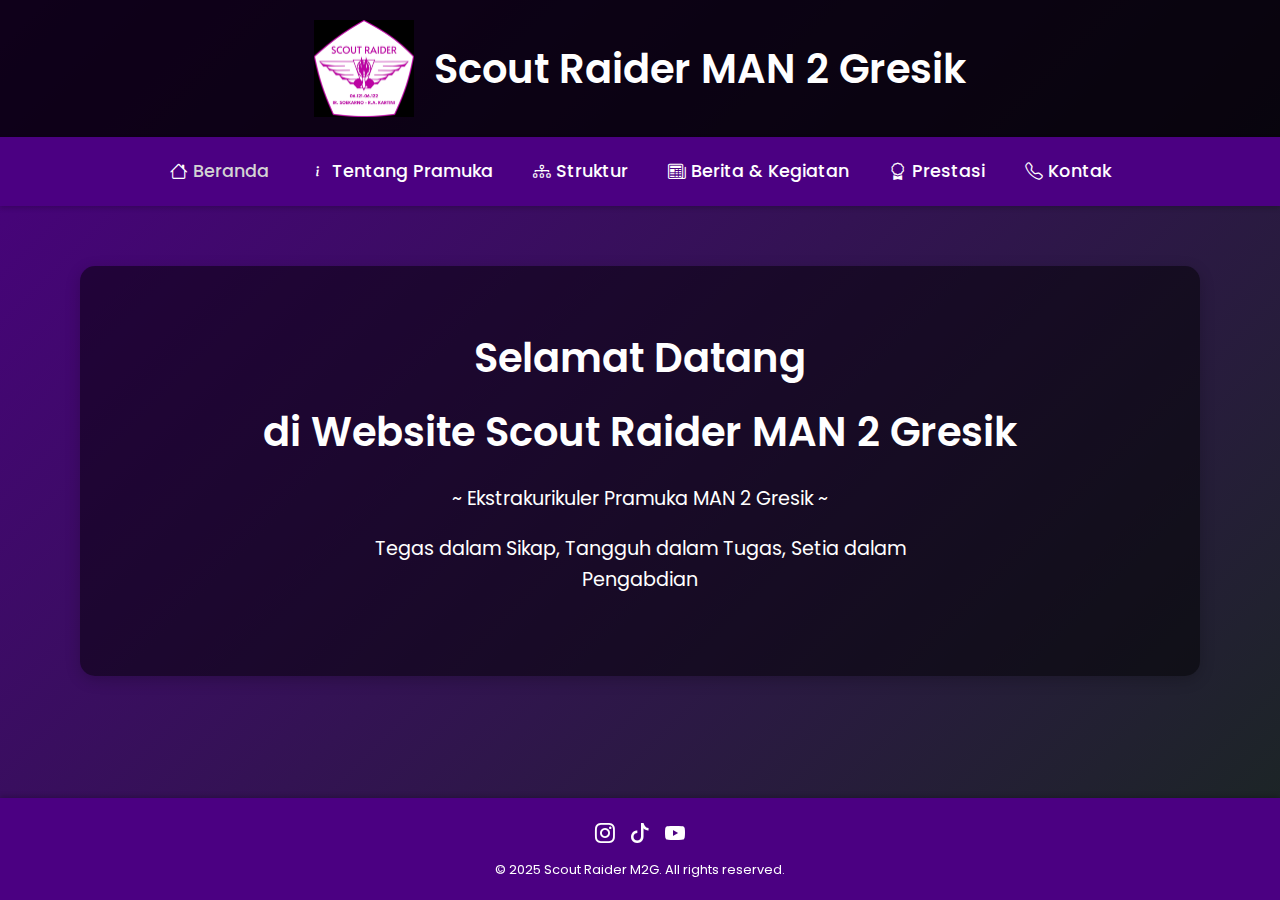
<file: index.html>
<!DOCTYPE html>
<html lang="id">
<head>
    <meta charset="UTF-8">
    <meta name="viewport" content="width=device-width, initial-scale=1.0">
    <title>Beranda - Scout Raider MAN 2 Gresik</title>
    <meta name="description" content="Selamat datang di situs resmi Scout Raider MAN 2 Gresik.">
    <link rel="stylesheet" href="styles.css">
    <link href="https://fonts.googleapis.com/css2?family=Poppins:wght@300;400;600&display=swap" rel="stylesheet">
    <link rel="stylesheet" href="https://cdn.jsdelivr.net/npm/bootstrap-icons@1.10.5/font/bootstrap-icons.css">
</head>
<body>
    <header>
        <div class="header-content">
            <img id="logo" src="logo_scr.jpg" alt="Logo Pramuka Indonesia">
            <h1>Scout Raider MAN 2 Gresik</h1>
        </div>
    </header>

    <nav aria-label="Navigasi utama">
        <div class="nav-container">
            <a href="index.html" class="active" aria-current="page"><i class="bi bi-house"></i> Beranda</a>
            <a href="tentang.html"><i class="bi bi-info"></i> Tentang Pramuka</a>
            <a href="struktur.html"><i class="bi bi-diagram-3"></i> Struktur</a>
            <a href="berita.html"><i class="bi bi-newspaper"></i> Berita & Kegiatan</a>
            <a href="prestasi.html"><i class="bi bi-award"></i> Prestasi</a>
            <a href="kontak.html"><i class="bi bi-telephone"></i> Kontak</a>
        </div>
    </nav>

    <main>
        <section aria-labelledby="hero-title">
            <div class="hero">
                <h2>
                    <span class="hero-title-top">Selamat Datang</span>
                    <span class="hero-title-bottom">di Website Scout Raider MAN 2 Gresik</span>
                </h2>
                <p>~ Ekstrakurikuler Pramuka MAN 2 Gresik ~</p>
				<p>Tegas dalam Sikap, Tangguh dalam Tugas, Setia dalam Pengabdian</p>
            </div>
        </section>
    </main>

    <footer aria-label="Footer">
        <div class="footer-social">
            <a href="https://www.instagram.com/pramuka_m2g" target="_blank" aria-label="Kunjungi Instagram Scout Raider MAN 2 Gresik">
                <i class="bi bi-instagram social-icon"></i>
            </a>
            <a href="https://www.tiktok.com/@pramuka_m2g" target="_blank" aria-label="Kunjungi TikTok Scout Raider MAN 2 Gresik">
                <i class="bi bi-tiktok social-icon"></i>
            </a>
            <a href="https://www.youtube.com/@scoutraider4724" target="_blank" aria-label="Kunjungi YouTube Scout Raider MAN 2 Gresik">
                <i class="bi bi-youtube social-icon"></i>
            </a>
        </div>
        <p>&copy; 2025 Scout Raider M2G. All rights reserved.</p>
    </footer>
</body>
</html>
</file>
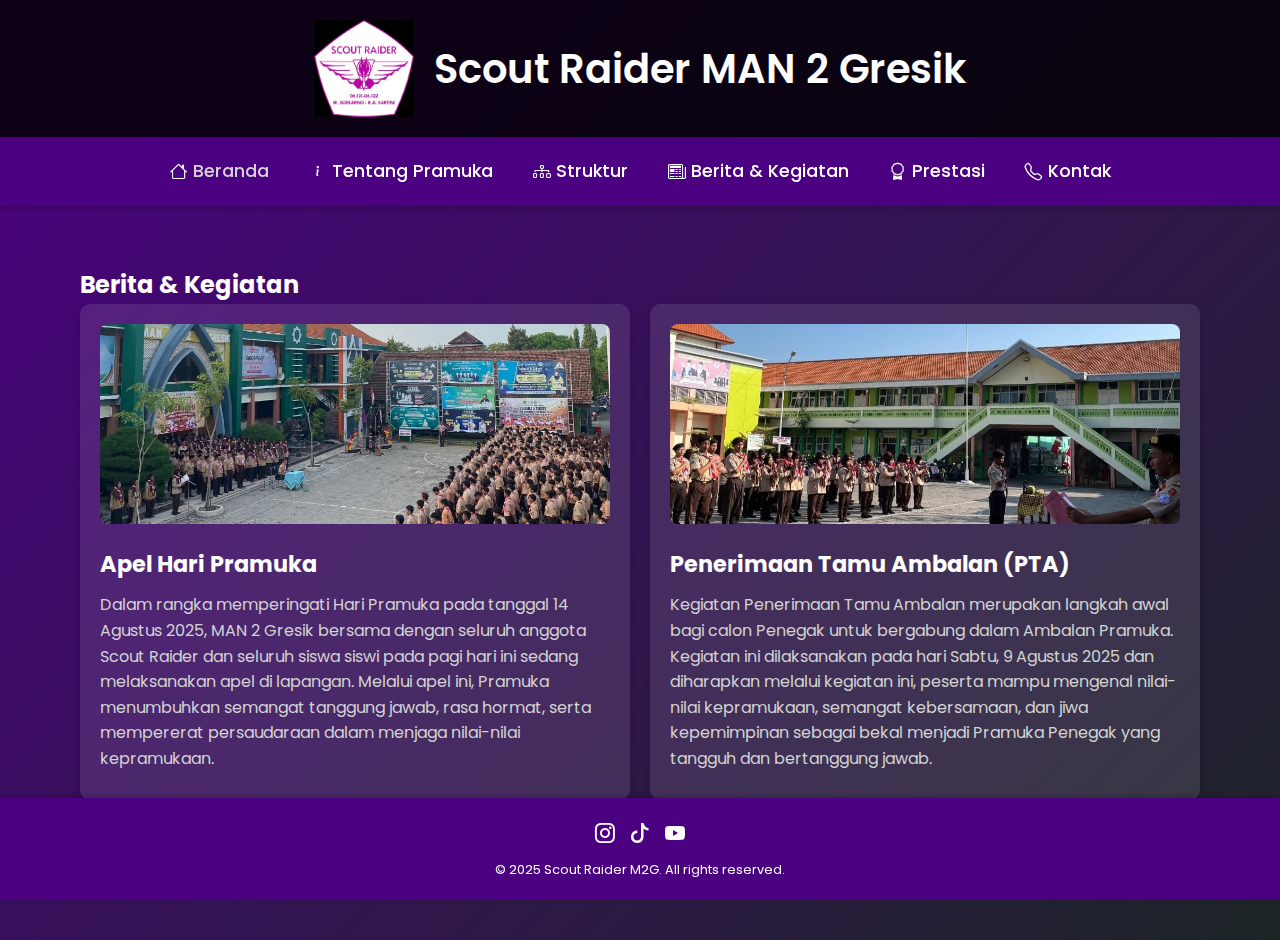
<file: berita.html>
<!DOCTYPE html>
<html lang="id">
<head>
    <meta charset="UTF-8">
    <meta name="viewport" content="width=device-width, initial-scale=1.0">
    <title>Berita & Kegiatan - Scout Raider MAN 2 Gresik</title>
    <meta name="description" content="Ikuti berita terbaru dan kegiatan seru dari Pramuka Indonesia.">
    <link rel="stylesheet" href="styles.css">
    <link href="https://fonts.googleapis.com/css2?family=Poppins:wght@300;400;600&display=swap" rel="stylesheet">
    <link rel="stylesheet" href="https://cdn.jsdelivr.net/npm/bootstrap-icons@1.10.5/font/bootstrap-icons.css">
</head>
<body>
    <header>
        <div class="header-content">
            <img id="logo" src="scr 2.jpg" alt="Logo Pramuka Indonesia">
            <h1>Scout Raider MAN 2 Gresik</h1>
        </div>
    </header>

    <nav aria-label="Navigasi utama">
        <div class="nav-container">
            <a href="index.html" class="active" aria-current="page"><i class="bi bi-house"></i> Beranda</a>
            <a href="tentang.html"><i class="bi bi-info"></i> Tentang Pramuka</a>
            <a href="struktur.html"><i class="bi bi-diagram-3"></i> Struktur</a>
            <a href="berita.html"><i class="bi bi-newspaper"></i> Berita & Kegiatan</a>
            <a href="prestasi.html"><i class="bi bi-award"></i> Prestasi</a>
            <a href="kontak.html"><i class="bi bi-telephone"></i> Kontak</a>
        </div>
    </nav>

    <main>
        <section aria-labelledby="berita-title">
            <h2 id="berita-title">Berita & Kegiatan</h2>
            <div class="card-grid">
                <div class="card">
                    <img src="apel pramuka 2.jpg" alt="Apel Hari Pramuka">
                    <h3>Apel Hari Pramuka</h3>
                    <p>Dalam rangka memperingati Hari Pramuka pada tanggal 14 Agustus 2025, MAN 2 Gresik bersama dengan seluruh anggota Scout Raider dan seluruh siswa siswi pada pagi hari ini sedang melaksanakan apel di lapangan. Melalui apel ini, Pramuka menumbuhkan semangat tanggung jawab, rasa hormat, serta mempererat persaudaraan dalam menjaga nilai-nilai kepramukaan.</p>
                </div>
                <div class="card">
                    <img src="PTA 2.jpg" alt="Penerimaan Tamu Ambalan (PTA)">
                    <h3>Penerimaan Tamu Ambalan (PTA)</h3>
                    <p>Kegiatan Penerimaan Tamu Ambalan merupakan langkah awal bagi calon Penegak untuk bergabung dalam Ambalan Pramuka. Kegiatan ini dilaksanakan pada hari Sabtu, 9 Agustus 2025 dan diharapkan melalui kegiatan ini, peserta mampu mengenal nilai-nilai kepramukaan, semangat kebersamaan, dan jiwa kepemimpinan sebagai bekal menjadi Pramuka Penegak yang tangguh dan bertanggung jawab.</p>
                </div>
            </div>
        </section>
    </main>

    <footer aria-label="Footer">
        <div class="footer-social">
            <a href="https://www.instagram.com/pramuka_m2g?igsh=MXhyM2IxOTlzd3JleQ==" target="_blank" aria-label="Kunjungi Instagram Scout Raider MAN 2 Gresik">
                <i class="bi bi-instagram social-icon"></i>
            </a>
            <a href="https://www.tiktok.com/@pramuka_m2g?_t=ZS-90jJWgbzFsF&_r=1" target="_blank" aria-label="Kunjungi TikTok Scout Raider MAN 2 Gresik">
                <i class="bi bi-tiktok social-icon"></i>
            </a>
            <a href="https://youtube.com/@scoutraider4724?si=0WosJz5KZcha2fLr" target="_blank" aria-label="Kunjungi YouTube Scout Raider MAN 2 Gresik">
                <i class="bi bi-youtube social-icon"></i>
            </a>
        </div>
        <p>&copy; 2025 Scout Raider M2G. All rights reserved.</p>
    </footer>
</body>
</html>
</file>
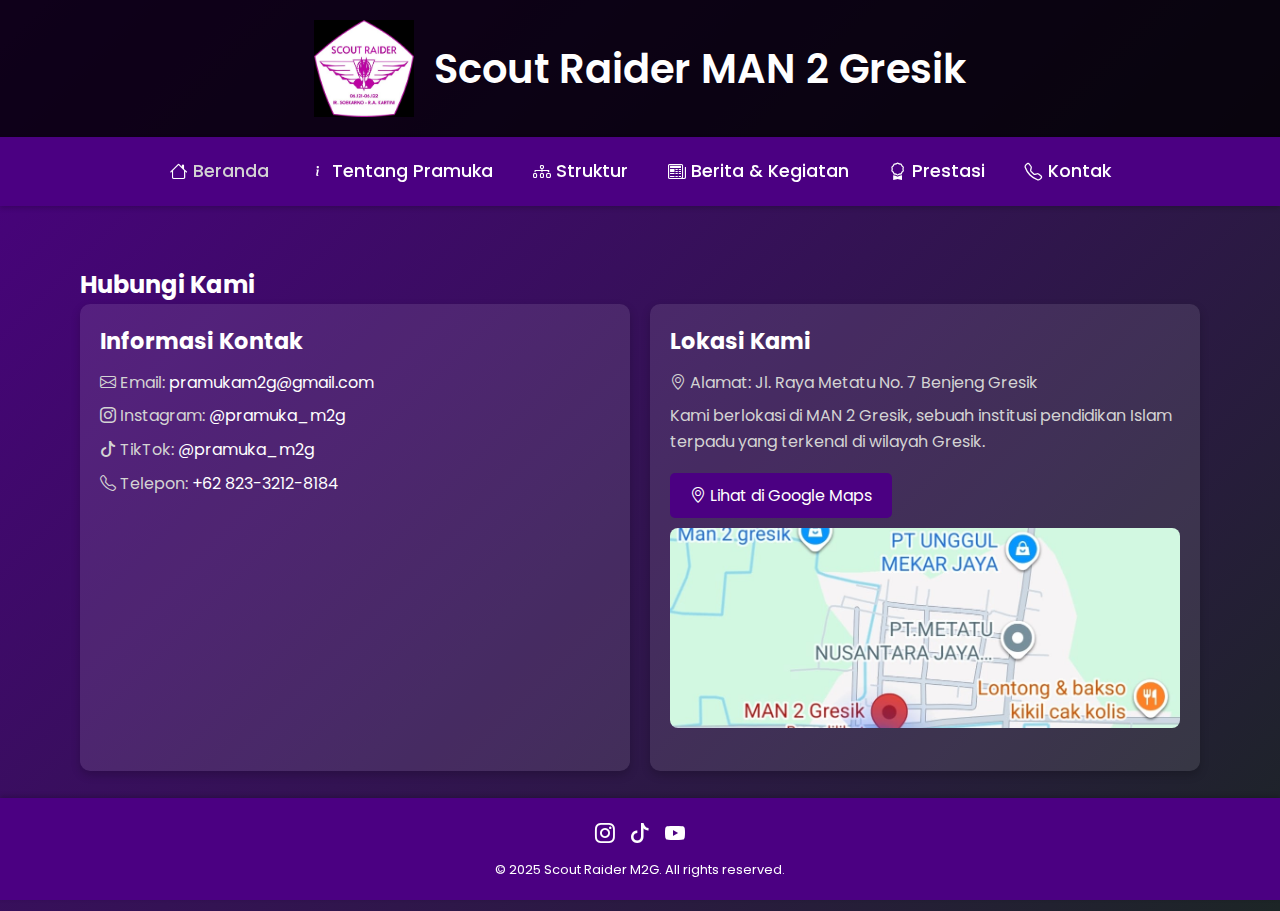
<file: kontak.html>
<!DOCTYPE html>
<html lang="id">
<head>
    <meta charset="UTF-8">
    <meta name="viewport" content="width=device-width, initial-scale=1.0">
    <title>Kontak - Scout Raider MAN 2 Gresik</title>
    <meta name="description" content="Hubungi kami untuk informasi lebih lanjut tentang Pramuka Indonesia.">
    <link rel="stylesheet" href="styles.css">
    <link href="https://fonts.googleapis.com/css2?family=Poppins:wght@300;400;600&display=swap" rel="stylesheet">
    <link rel="stylesheet" href="https://cdn.jsdelivr.net/npm/bootstrap-icons@1.10.5/font/bootstrap-icons.css">
</head>
<body>
    <header>
        <div class="header-content">
            <img id="logo" src="scr 2.jpg" alt="Logo Pramuka Indonesia">
            <h1>Scout Raider MAN 2 Gresik</h1>
        </div>
    </header>

    <nav aria-label="Navigasi utama">
        <div class="nav-container">
            <a href="index.html" class="active" aria-current="page"><i class="bi bi-house"></i> Beranda</a>
            <a href="tentang.html"><i class="bi bi-info"></i> Tentang Pramuka</a>
            <a href="struktur.html"><i class="bi bi-diagram-3"></i> Struktur</a>
            <a href="berita.html"><i class="bi bi-newspaper"></i> Berita & Kegiatan</a>
            <a href="prestasi.html"><i class="bi bi-award"></i> Prestasi</a>
            <a href="kontak.html"><i class="bi bi-telephone"></i> Kontak</a>
        </div>
    </nav>

    <main>
        <section aria-labelledby="kontak-title">
            <h2 id="kontak-title">Hubungi Kami</h2>
            <div class="card-grid">
                <div class="card">
                    <h3>Informasi Kontak</h3>
                    <p><i class="bi bi-envelope"></i> Email: <a href="mailto:pramukam2g@gmail.com">pramukam2g@gmail.com</a></p>
                    <p><i class="bi bi-instagram"></i> Instagram: <a href="https://www.instagram.com/pramuka_m2g?igsh=MXhyM2IxOTlzd3JleQ==" target="_blank">@pramuka_m2g</a></p>
                    <p><i class="bi bi-tiktok"></i> TikTok: <a href="https://www.tiktok.com/@pramuka_m2g?_t=ZS-90jJWgbzFsF&_r=1" target="_blank">@pramuka_m2g</a></p>
                    <p><i class="bi bi-telephone"></i> Telepon: <a href="tel:+6282332128184">+62 823-3212-8184</a></p>
                </div>
                <div class="card">
                    <h3>Lokasi Kami</h3>
                    <p><i class="bi bi-geo-alt"></i> Alamat: Jl. Raya Metatu No. 7 Benjeng Gresik</p>
                    <p>Kami berlokasi di MAN 2 Gresik, sebuah institusi pendidikan Islam terpadu yang terkenal di wilayah Gresik.</p>
                    <a href="https://maps.app.goo.gl/j292MR4baxb7mYhe6" target="_blank" class="cta-button">
                        <i class="bi bi-geo-alt"></i> Lihat di Google Maps
                    </a>
                    <img src="peta MAN.jpg" alt="Peta Lokasi MAN 2 Gresik" class="map-image">
                </div>
            </div>
        </section>
    </main>

    <footer aria-label="Footer">
        <div class="footer-social">
            <a href="https://www.instagram.com/@pramuka_m2g" target="_blank" aria-label="Kunjungi Instagram Scout Raider MAN 2 Gresik">
                <i class="bi bi-instagram social-icon"></i>
            </a>
            <a href="https://www.tiktok.com/@pramuka_m2g" target="_blank" aria-label="Kunjungi TikTok Scout Raider MAN 2 Gresik">
                <i class="bi bi-tiktok social-icon"></i>
            </a>
            <a href="https://www.youtube.com/@scoutraider4724" target="_blank" aria-label="Kunjungi YouTube Scout Raider MAN 2 Gresik">
                <i class="bi bi-youtube social-icon"></i>
            </a>
        </div>
        <p>&copy; 2025 Scout Raider M2G. All rights reserved.</p>
    </footer>
</body>
</html>
</file>
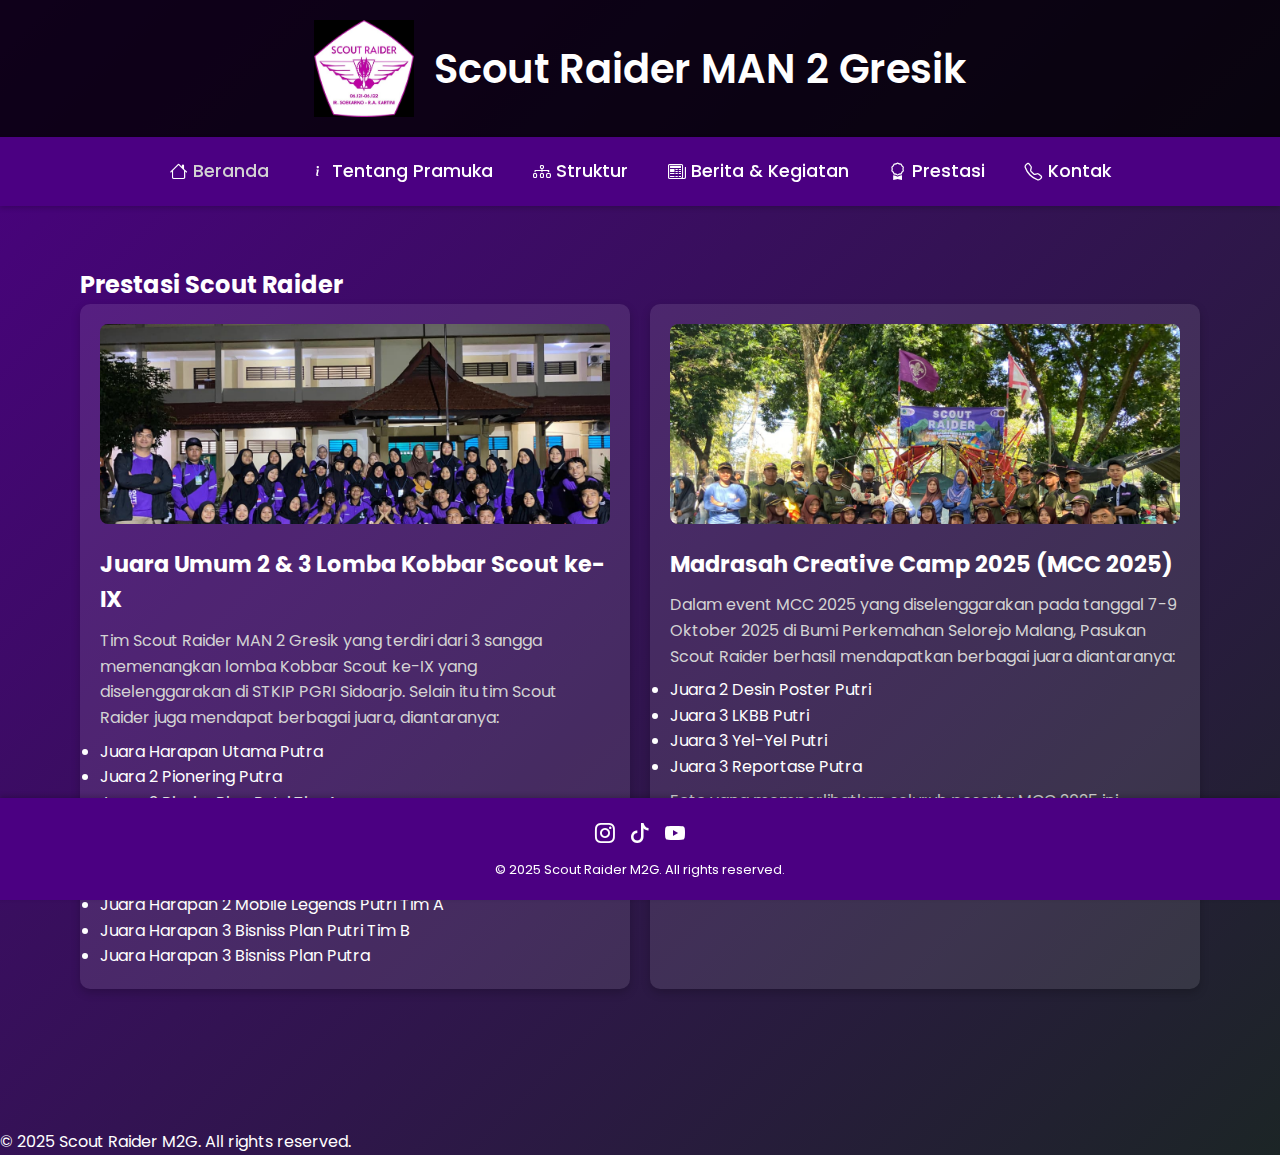
<file: prestasi.html>
<!DOCTYPE html>
<html lang="id">
<head>
    <meta charset="UTF-8">
    <meta name="viewport" content="width=device-width, initial-scale=1.0">
    <title>Prestasi - Scout Raider MAN 2 Gresik</title>
    <meta name="description" content="Lihat prestasi gemilang anggota Pramuka Indonesia di berbagai kegiatan.">
    <link rel="stylesheet" href="styles.css">
    <link href="https://fonts.googleapis.com/css2?family=Poppins:wght@300;400;600&display=swap" rel="stylesheet">
    <link rel="stylesheet" href="https://cdn.jsdelivr.net/npm/bootstrap-icons@1.10.5/font/bootstrap-icons.css">
</head>
<body>
    <header>
        <div class="header-content">
            <img id="logo" src="scr 2.jpg" alt="Logo Pramuka Indonesia">
            <h1>Scout Raider MAN 2 Gresik</h1>
        </div>
    </header>

    <nav aria-label="Navigasi utama">
        <div class="nav-container">
            <a href="index.html" class="active" aria-current="page"><i class="bi bi-house"></i> Beranda</a>
            <a href="tentang.html"><i class="bi bi-info"></i> Tentang Pramuka</a>
            <a href="struktur.html"><i class="bi bi-diagram-3"></i> Struktur</a>
            <a href="berita.html"><i class="bi bi-newspaper"></i> Berita & Kegiatan</a>
            <a href="prestasi.html"><i class="bi bi-award"></i> Prestasi</a>
            <a href="kontak.html"><i class="bi bi-telephone"></i> Kontak</a>
        </div>
    </nav>

    <main>
        <section aria-labelledby="prestasi-title">
            <h2 id="prestasi-title">Prestasi Scout Raider</h2>
            <div class="card-grid">
                <div class="card">
                    <img src="Kobbar.jpg" alt="Juara Umum 2 & 3 Lomba Kobbar Scout ke-IX">
                    <h3>Juara Umum 2 & 3 Lomba Kobbar Scout ke-IX</h3>
                    <p>Tim Scout Raider MAN 2 Gresik yang terdiri dari 3 sangga memenangkan lomba Kobbar Scout ke-IX yang diselenggarakan di STKIP PGRI Sidoarjo. Selain itu tim Scout Raider juga mendapat berbagai juara, diantaranya:</p>
                    <ul>
                        <li>Juara Harapan Utama Putra</li>
                        <li>Juara 2 Pionering Putra</li>
                        <li>Juara 2 Bisniss Plan Putri Tim A</li>
                        <li>Juara 2 Pionering Putri Tim B</li>
                        <li>Juara 3 LKBB Tingkat Penegak</li>
                        <li>Juara Harapan 2 Pionering Putri Tim A</li>
                        <li>Juara Harapan 2 Mobile Legends Putri Tim A</li>
                        <li>Juara Harapan 3 Bisniss Plan Putri Tim B</li>
                        <li>Juara Harapan 3 Bisniss Plan Putra</li>
                    </ul>
                </div>
                <div class="card">
                    <img src="MCC.jpg" alt="Medali Emas Semaphore">
                    <h3>Madrasah Creative Camp 2025 (MCC 2025)</h3>
                    <p>Dalam event MCC 2025 yang diselenggarakan pada tanggal 7-9 Oktober 2025 di Bumi Perkemahan Selorejo Malang, Pasukan Scout Raider berhasil mendapatkan berbagai juara diantaranya:</p>
                    <ul>
                        <li>Juara 2 Desin Poster Putri</li>
                        <li>Juara 3 LKBB Putri</li>
                        <li>Juara 3 Yel-Yel Putri</li>
                        <li>Juara 3 Reportase Putra</li>
                    </ul>
                    <p>Foto yang memperlihatkan seluruh peserta MCC 2025 ini menjadi bukti kebanggaan atas kerja keras, kreativitas, dan semangat kompetitif yang mereka tunjukkan selama proses persiapan dan pelaksanaan event.</p>
                </div>
            </div>
        </section>
    </main>

    <footer aria-label="Footer">
        <div class="footer-social">
            <a href="https://www.instagram.com/pramuka_m2g?igsh=MXhyM2IxOTlzd3JleQ==" target="_blank" aria-label="Kunjungi Instagram Scout Raider MAN 2 Gresik">
                <i class="bi bi-instagram social-icon"></i>
            </a>
            <a href="https://www.tiktok.com/@pramuka_m2g?_t=ZS-90jJWgbzFsF&_r=1" target="_blank" aria-label="Kunjungi TikTok Scout Raider MAN 2 Gresik">
                <i class="bi bi-tiktok social-icon"></i>
            </a>
            <a href="https://youtube.com/@scoutraider4724?si=0WosJz5KZcha2fLr" target="_blank" aria-label="Kunjungi YouTube Scout Raider MAN 2 Gresik">
                <i class="bi bi-youtube social-icon"></i>
            </a>
        </div>
        <p>&copy; 2025 Scout Raider M2G. All rights reserved.</p>
    </footer>
</body>

</html>
        <p>&copy; 2025 Scout Raider M2G. All rights reserved.</p>
    </footer>
</body>

</html>
</file>
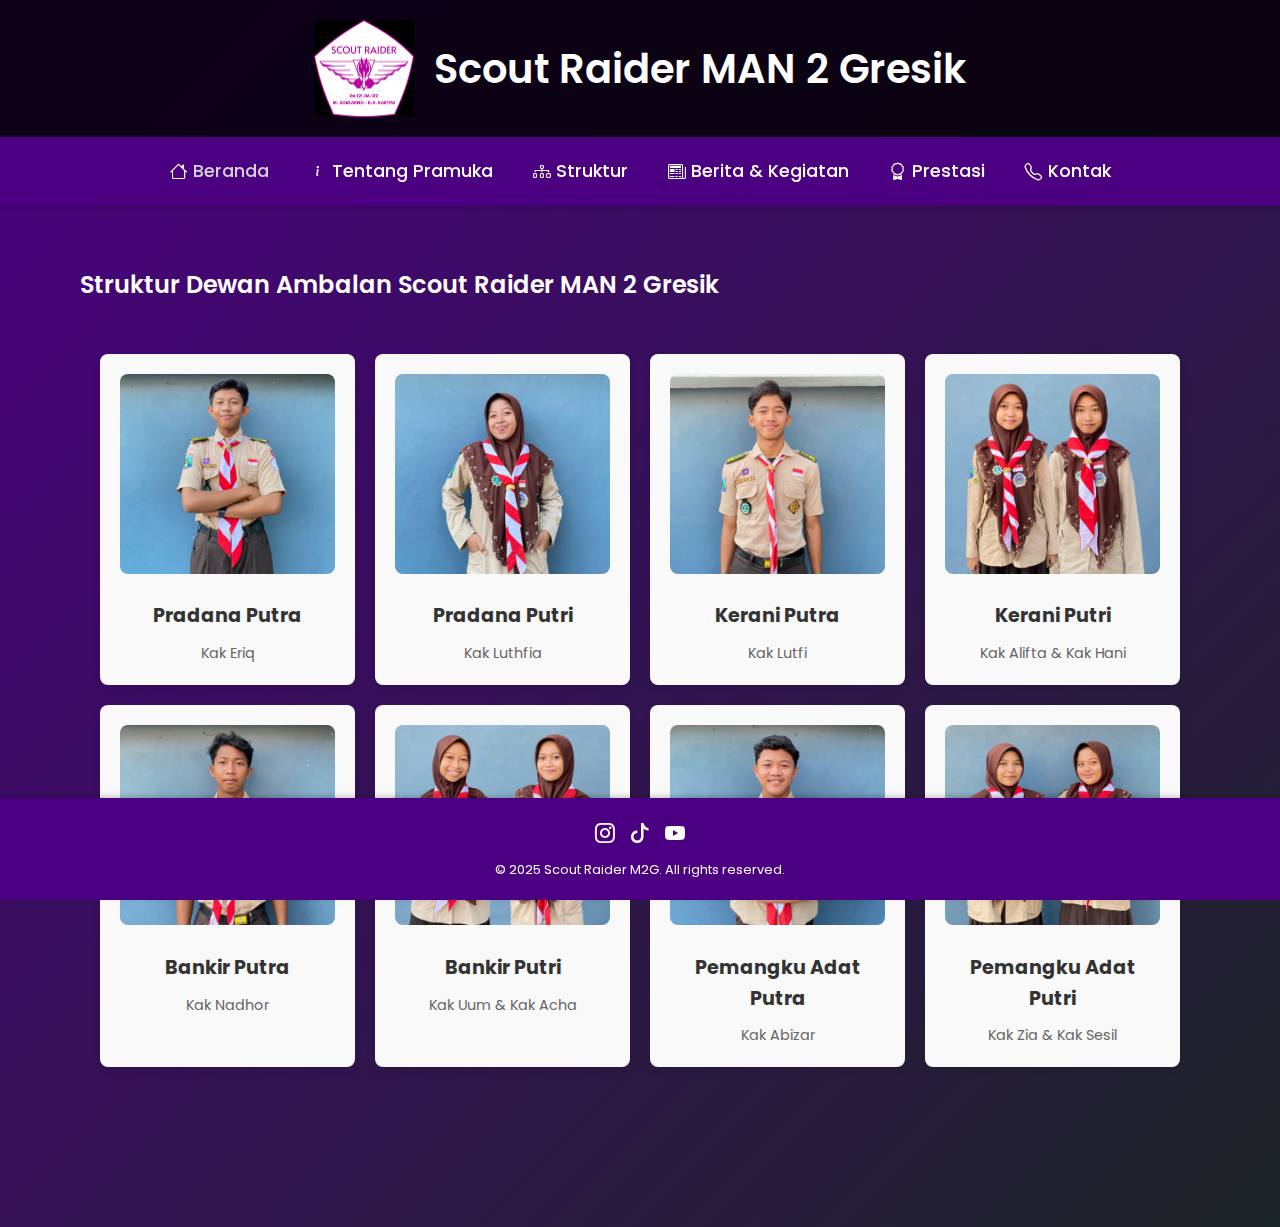
<file: struktur.html>
<!DOCTYPE html>
<html lang="id">
<head>
    <meta charset="UTF-8">
    <meta name="viewport" content="width=device-width, initial-scale=1.0">
    <title>Struktur - Scout Raider MAN 2 Gresik</title>
    <meta name="description" content="Struktur Scout Raider MAN 2 Gresik.">
    <link rel="stylesheet" href="styles.css">
    <link href="https://fonts.googleapis.com/css2?family=Poppins:wght@300;400;600&display=swap" rel="stylesheet">
    <link rel="stylesheet" href="https://cdn.jsdelivr.net/npm/bootstrap-icons@1.10.5/font/bootstrap-icons.css">
</head>
<body>
    <header>
        <div class="header-content">
            <img id="logo" src="logo_scr.jpg" alt="Logo Pramuka Indonesia">
            <h1>Scout Raider MAN 2 Gresik</h1>
        </div>
    </header>

    <nav aria-label="Navigasi utama">
        <div class="nav-container">
            <a href="index.html" class="active" aria-current="page"><i class="bi bi-house"></i> Beranda</a>
            <a href="tentang.html"><i class="bi bi-info"></i> Tentang Pramuka</a>
            <a href="struktur.html"><i class="bi bi-diagram-3"></i> Struktur</a>
            <a href="berita.html"><i class="bi bi-newspaper"></i> Berita & Kegiatan</a>
            <a href="prestasi.html"><i class="bi bi-award"></i> Prestasi</a>
            <a href="kontak.html"><i class="bi bi-telephone"></i> Kontak</a>
        </div>
    </nav>

    <main>
        <section aria-labelledby="structure-title">
            <h2 id="structure-title">Struktur Dewan Ambalan Scout Raider MAN 2 Gresik</h2>
            <div class="structure-container">
                <div class="structure-card">
                    <img src="eriq.jpg" alt="Foto Pradana Putra">
                    <h3>Pradana Putra</h3>
                    <p>Kak Eriq</p>
                </div>
                <div class="structure-card">
                    <img src="via.jpg" alt="Foto Pradana Putri">
                    <h3>Pradana Putri</h3>
                    <p>Kak Luthfia</p>
                </div>
                <div class="structure-card">
                    <img src="lutfi scr.jpg" alt="Foto Kerani Putra">
                    <h3>Kerani Putra</h3>
                    <p>Kak Lutfi</p>
                </div>
                <div class="structure-card">
                    <img src="kerani putri.jpg" alt="Foto Kerani Putri">
                    <h3>Kerani Putri</h3>
                    <p>Kak Alifta & Kak Hani</p>
                </div>
                <div class="structure-card">
                    <img src="nadhor.jpg" alt="Foto Bankir Putra">
                    <h3>Bankir Putra</h3>
                    <p>Kak Nadhor</p>
                </div>
                <div class="structure-card">
                    <img src="bankir putri.jpg" alt="Foto Bankir Putri">
                    <h3>Bankir Putri</h3>
                    <p>Kak Uum & Kak Acha</p>
                </div>
                <div class="structure-card">
                    <img src="abizar.jpg" alt="Foto Pemangku Adat Putra">
                    <h3>Pemangku Adat Putra</h3>
                    <p>Kak Abizar</p>
                </div>
                <div class="structure-card">
                    <img src="pemangku adat.jpg" alt="Foto Pemangku Adat Putri">
                    <h3>Pemangku Adat Putri</h3>
                    <p>Kak Zia & Kak Sesil</p>
                </div>
            </div>
        </section>
    </main>

    <footer aria-label="Footer">
        <div class="footer-social">
            <a href="https://www.instagram.com/pramuka_m2g" target="_blank" aria-label="Kunjungi Instagram Scout Raider MAN 2 Gresik">
                <i class="bi bi-instagram social-icon"></i>
            </a>
            <a href="https://www.tiktok.com/@pramuka_m2g" target="_blank" aria-label="Kunjungi TikTok Scout Raider MAN 2 Gresik">
                <i class="bi bi-tiktok social-icon"></i>
            </a>
            <a href="https://www.youtube.com/@scoutraider4724" target="_blank" aria-label="Kunjungi YouTube Scout Raider MAN 2 Gresik">
                <i class="bi bi-youtube social-icon"></i>
            </a>
        </div>
        <p>&copy; 2025 Scout Raider M2G. All rights reserved.</p>
    </footer>
</body>
</html>
</file>
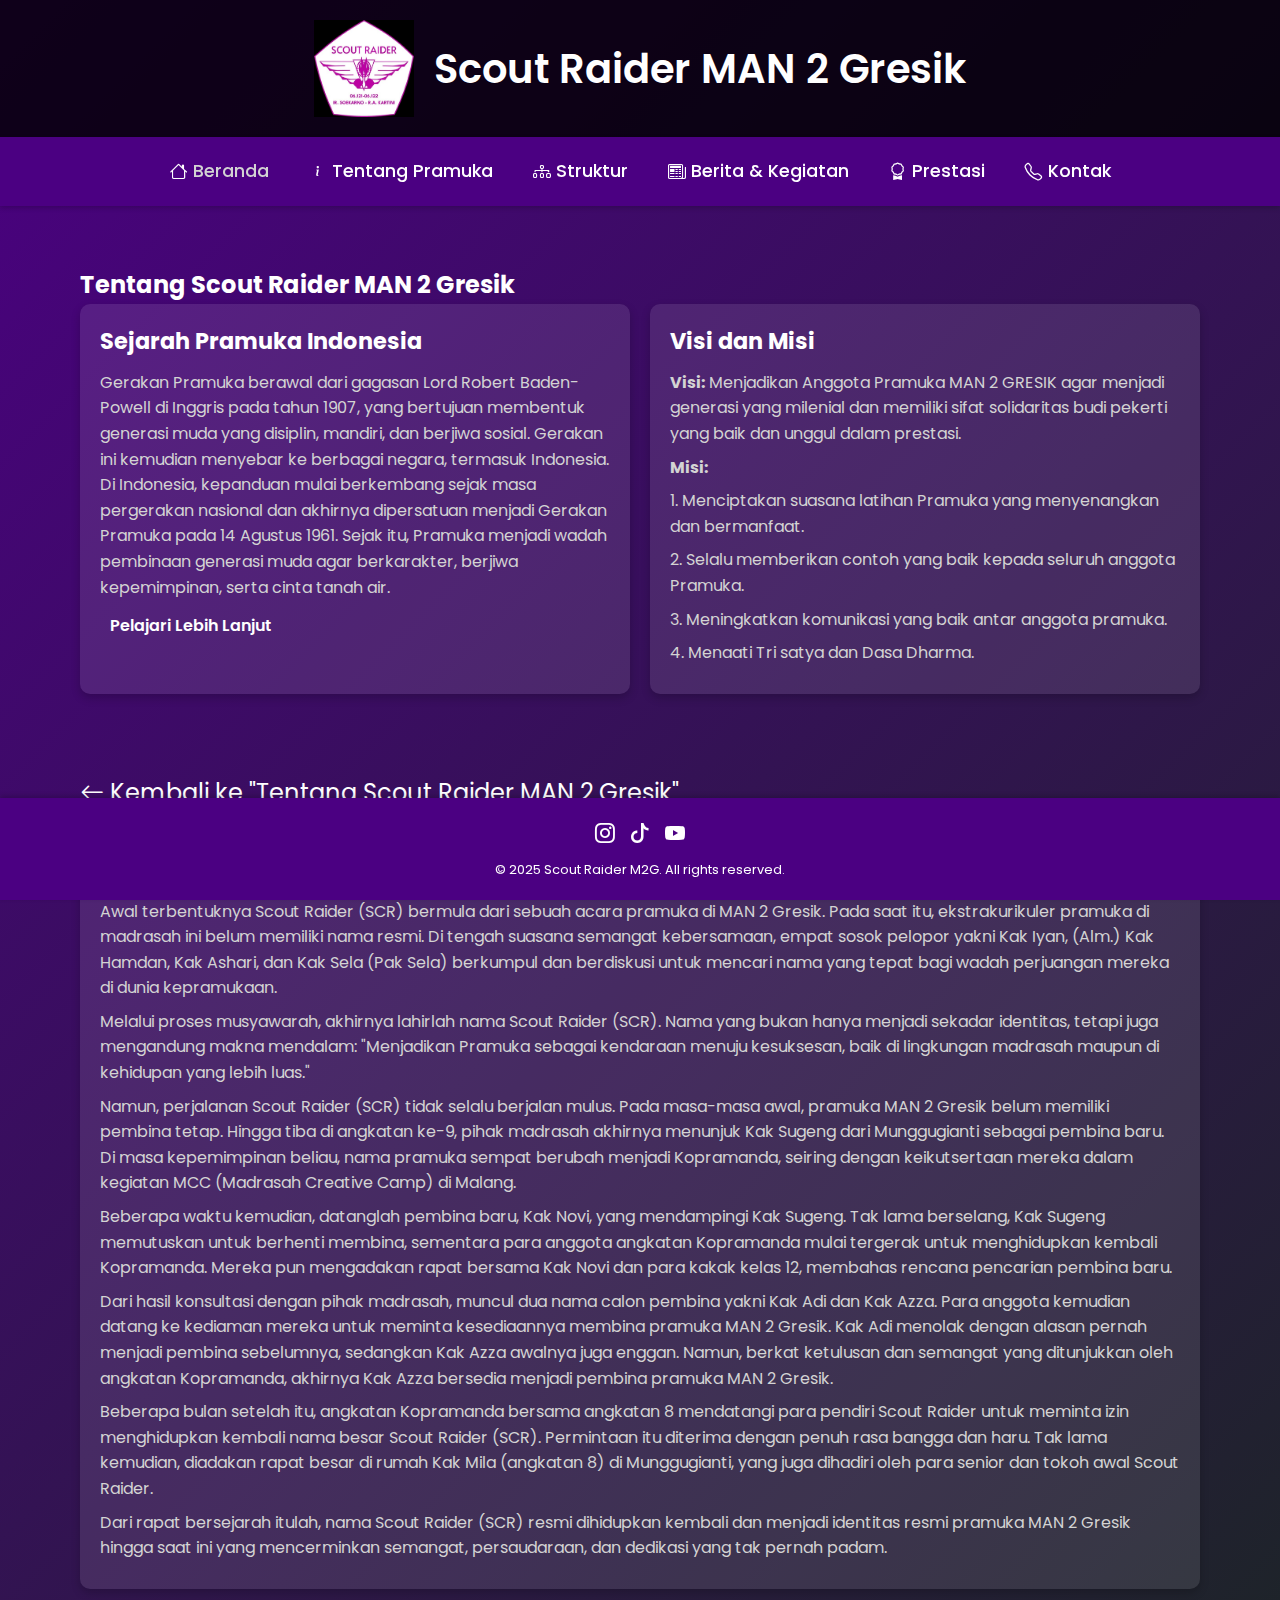
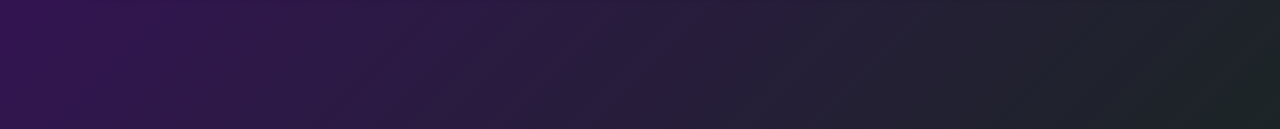
<file: tentang.html>
<!DOCTYPE html>
<html lang="id">
<head>
    <meta charset="UTF-8">
    <meta name="viewport" content="width=device-width, initial-scale=1.0">
    <title>Tentang Scout Raider MAN 2 Gresik</title>
    <meta name="description" content="Pelajari sejarah, visi, dan misi Gerakan Pramuka Indonesia.">
    <link rel="stylesheet" href="styles.css">
    <link href="https://fonts.googleapis.com/css2?family=Poppins:wght@300;400;600&display=swap" rel="stylesheet">
    <link rel="stylesheet" href="https://cdn.jsdelivr.net/npm/bootstrap-icons@1.10.5/font/bootstrap-icons.css">
</head>
<body>
    <header>
        <div class="header-content">
            <img id="logo" src="scr 2.jpg" alt="Logo Pramuka Indonesia">
            <h1>Scout Raider MAN 2 Gresik</h1>
        </div>
    </header>

    <nav aria-label="Navigasi utama">
        <div class="nav-container">
            <a href="index.html" class="active" aria-current="page"><i class="bi bi-house"></i> Beranda</a>
            <a href="tentang.html"><i class="bi bi-info"></i> Tentang Pramuka</a>
            <a href="struktur.html"><i class="bi bi-diagram-3"></i> Struktur</a>
            <a href="berita.html"><i class="bi bi-newspaper"></i> Berita & Kegiatan</a>
            <a href="prestasi.html"><i class="bi bi-award"></i> Prestasi</a>
            <a href="kontak.html"><i class="bi bi-telephone"></i> Kontak</a>
        </div>
    </nav>

    <main>
        <section aria-labelledby="tentang-title">
            <h2 id="tentang-title">Tentang Scout Raider MAN 2 Gresik</h2>
            <div class="card-grid">
                <div class="card">
                    <h3>Sejarah Pramuka Indonesia</h3>
                    <p>Gerakan Pramuka berawal dari gagasan Lord Robert Baden-Powell di Inggris pada tahun 1907, yang bertujuan membentuk generasi muda yang disiplin, mandiri, dan berjiwa sosial. Gerakan ini kemudian menyebar ke berbagai negara, termasuk Indonesia. Di Indonesia, kepanduan mulai berkembang sejak masa pergerakan nasional dan akhirnya dipersatuan menjadi Gerakan Pramuka pada 14 Agustus 1961. Sejak itu, Pramuka menjadi wadah pembinaan generasi muda agar berkarakter, berjiwa kepemimpinan, serta cinta tanah air.</p>
                    <a href="#sejarah-detail-title" class="learn-more">Pelajari Lebih Lanjut</a>
                </div>
                <div class="card">
                    <h3>Visi dan Misi</h3>
                    <p><strong>Visi:</strong> Menjadikan Anggota Pramuka MAN 2 GRESIK agar menjadi generasi yang milenial dan memiliki sifat solidaritas budi pekerti yang baik dan unggul dalam prestasi.</p>
                    <p><strong>Misi:</strong></p>
                    <p>1. Menciptakan suasana latihan Pramuka yang menyenangkan dan bermanfaat.</p>
                    <p>2. Selalu memberikan contoh yang baik kepada seluruh anggota Pramuka.</p>
                    <p>3. Meningkatkan komunikasi yang baik antar anggota pramuka.</p>
                    <p>4. Menaati Tri satya dan Dasa Dharma.</p>
                </div>
            </div>
        </section>

        <section aria-labelledby="sejarah-detail-title">
            <a href="#tentang-title" class="back-arrow" aria-label="Kembali ke Tentang Scout Raider MAN 2 Gresik"><i class="bi bi-arrow-left"></i> Kembali ke "Tentang Scout Raider MAN 2 Gresik"</a>
            <h2 id="sejarah-detail-title">Sejarah Scout Raider MAN 2 Gresik</h2>
            <div class="card">
                <p>Awal terbentuknya Scout Raider (SCR) bermula dari sebuah acara pramuka di MAN 2 Gresik. Pada saat itu, ekstrakurikuler pramuka di madrasah ini belum memiliki nama resmi. Di tengah suasana semangat kebersamaan, empat sosok pelopor yakni Kak Iyan, (Alm.) Kak Hamdan, Kak Ashari, dan Kak Sela (Pak Sela) berkumpul dan berdiskusi untuk mencari nama yang tepat bagi wadah perjuangan mereka di dunia kepramukaan.</p>
                <p>Melalui proses musyawarah, akhirnya lahirlah nama Scout Raider (SCR). Nama yang bukan hanya menjadi sekadar identitas, tetapi juga mengandung makna mendalam: "Menjadikan Pramuka sebagai kendaraan menuju kesuksesan, baik di lingkungan madrasah maupun di kehidupan yang lebih luas."</p>
                <p>Namun, perjalanan Scout Raider (SCR) tidak selalu berjalan mulus. Pada masa-masa awal, pramuka MAN 2 Gresik belum memiliki pembina tetap. Hingga tiba di angkatan ke-9, pihak madrasah akhirnya menunjuk Kak Sugeng dari Munggugianti sebagai pembina baru. Di masa kepemimpinan beliau, nama pramuka sempat berubah menjadi Kopramanda, seiring dengan keikutsertaan mereka dalam kegiatan MCC (Madrasah Creative Camp) di Malang.</p>
                <p>Beberapa waktu kemudian, datanglah pembina baru, Kak Novi, yang mendampingi Kak Sugeng. Tak lama berselang, Kak Sugeng memutuskan untuk berhenti membina, sementara para anggota angkatan Kopramanda mulai tergerak untuk menghidupkan kembali Kopramanda. Mereka pun mengadakan rapat bersama Kak Novi dan para kakak kelas 12, membahas rencana pencarian pembina baru.</p>
                <p>Dari hasil konsultasi dengan pihak madrasah, muncul dua nama calon pembina yakni Kak Adi dan Kak Azza. Para anggota kemudian datang ke kediaman mereka untuk meminta kesediaannya membina pramuka MAN 2 Gresik. Kak Adi menolak dengan alasan pernah menjadi pembina sebelumnya, sedangkan Kak Azza awalnya juga enggan. Namun, berkat ketulusan dan semangat yang ditunjukkan oleh angkatan Kopramanda, akhirnya Kak Azza bersedia menjadi pembina pramuka MAN 2 Gresik.</p>
                <p>Beberapa bulan setelah itu, angkatan Kopramanda bersama angkatan 8 mendatangi para pendiri Scout Raider untuk meminta izin menghidupkan kembali nama besar Scout Raider (SCR). Permintaan itu diterima dengan penuh rasa bangga dan haru. Tak lama kemudian, diadakan rapat besar di rumah Kak Mila (angkatan 8) di Munggugianti, yang juga dihadiri oleh para senior dan tokoh awal Scout Raider.</p>
                <p>Dari rapat bersejarah itulah, nama Scout Raider (SCR) resmi dihidupkan kembali dan menjadi identitas resmi pramuka MAN 2 Gresik hingga saat ini yang mencerminkan semangat, persaudaraan, dan dedikasi yang tak pernah padam.</p>
            </div>
        </section>
    </main>

    <footer aria-label="Footer">
        <div class="footer-social">
            <a href="https://www.instagram.com/pramuka_m2g?igsh=MXhyM2IxOTlzd3JleQ==" target="_blank" aria-label="Kunjungi Instagram Scout Raider MAN 2 Gresik">
                <i class="bi bi-instagram social-icon"></i>
            </a>
            <a href="https://www.tiktok.com/@pramuka_m2g?_t=ZS-90jJWgbzFsF&_r=1" target="_blank" aria-label="Kunjungi TikTok Scout Raider MAN 2 Gresik">
                <i class="bi bi-tiktok social-icon"></i>
            </a>
            <a href="https://youtube.com/@scoutraider4724?si=0WosJz5KZcha2fLr" target="_blank" aria-label="Kunjungi YouTube Scout Raider MAN 2 Gresik">
                <i class="bi bi-youtube social-icon"></i>
            </a>
        </div>
        <p>&copy; 2025 Scout Raider M2G. All rights reserved.</p>
    </footer>
</body>

</html>
</file>
<file: styles.css>
/* Reset default styles */
* {
    margin: 0;
    padding: 0;
    box-sizing: border-box;
}

body {
    font-family: 'Poppins', sans-serif;
    background: linear-gradient(135deg, #4B0082, #1C2526); /* Gradien ungu ke hitam */
    color: #FFFFFF;
    line-height: 1.6;
    overflow-x: hidden;
}

/* Header */
header {
    background: rgba(0, 0, 0, 0.8);
    padding: 20px 0;
    text-align: center;
    box-shadow: 0 2px 5px rgba(0, 0, 0, 0.3);
    position: relative;
}

.header-content {
    display: flex;
    align-items: center;
    justify-content: center;
    gap: 20px;
}

#logo {
    width: 100px;
    transition: transform 0.3s ease;
}

#logo:hover {
    transform: scale(1.1);
}

header h1 {
    font-size: 2.5rem;
    font-weight: 600;
}

/* Navigation */
nav {
    background: #4B0082;
    padding: 15px 0;
    position: sticky;
    top: 0;
    z-index: 1000;
    box-shadow: 0 2px 5px rgba(0, 0, 0, 0.2);
}

.nav-container {
    max-width: 1200px;
    margin: 0 auto;
    display: flex;
    justify-content: center;
    gap: 20px;
}

nav a {
    color: #FFFFFF;
    text-decoration: none;
    font-weight: 500;
    font-size: 1.1rem;
    padding: 5px 10px;
    transition: color 0.3s ease, transform 0.3s ease, background 0.3s ease;
    display: flex;
    align-items: center;
    gap: 5px;
}

nav a i {
    display: inline-block;
    color: #FFFFFF;
}

nav a:hover, nav a:focus {
    color: #D3D3D3;
    transform: translateY(-2px);
    background: rgba(255, 255, 255, 0.1);
    outline: none;
}

nav a.active {
    color: #D3D3D3;
}

nav a.active:not([href="index.html"]) {
    border-bottom: 2px solid #D3D3D3;
}

/* Main Content */
main {
    max-width: 1200px;
    margin: 0 auto;
    padding: 20px 20px 100px;
}

section {
    padding: 40px 20px;
}

h2#structure-title {
    font-size: 1.5rem;
    font-weight: 600;
    color: #FFFFFF;
    text-align: left;
    margin-bottom: 30px;
}

/* Hero Section */
.hero {
    text-align: center;
    padding: 60px 20px;
    background: rgba(0, 0, 0, 0.5);
    border-radius: 15px;
    box-shadow: 0 4px 15px rgba(0, 0, 0, 0.2);
}

.hero h2 {
    font-size: 2.5rem;
    margin-bottom: 20px;
    display: flex;
    flex-direction: column;
    gap: 10px;
}

.hero-title-top {
    font-size: 2.5rem;
    font-weight: 600;
}

.hero-title-bottom {
    font-size: 2.5rem;
    font-weight: 600;
}

.hero p {
    font-size: 1.2rem;
    max-width: 600px;
    margin: 0 auto 20px;
}

/* Card Styling */
.card-grid {
    display: grid;
    grid-template-columns: repeat(2, 1fr);
    gap: 20px;
}

.card {
    background: rgba(255, 255, 255, 0.1);
    padding: 20px;
    border-radius: 10px;
    box-shadow: 0 4px 10px rgba(0, 0, 0, 0.2);
    transition: transform 0.3s ease, box-shadow 0.3s ease;
}

.card:hover {
    transform: translateY(-5px);
    box-shadow: 0 6px 15px rgba(0, 0, 0, 0.3);
}

.card img {
    width: 100%;
    max-height: 200px;
    aspect-ratio: 4 / 3;
    object-fit: cover;
    object-position: 50% 25%;
    border-radius: 8px;
    margin-bottom: 15px;
}

.card video {
    width: 100%;
    max-height: 200px;
    border-radius: 8px;
    margin-bottom: 15px;
}

.card h2 {
    font-size: 2rem;
    text-align: center;
    margin-bottom: 30px;
    font-weight: 600;
}

.card h3 {
    font-size: 1.4rem;
    color: #FFFFFF;
    margin-bottom: 10px;
}

.card p {
    font-size: 1rem;
    color: #D3D3D3;
    margin: 0.5rem 0;
}

.card a {
    color: #FFFFFF;
    text-decoration: none;
}

.card a:hover {
    color: #D3D3D3;
    text-decoration: underline;
}

.card a[href*="youtube.com"], .card a[href*="youtu.be"] {
    color: #FFFFFF;
}

.card a[href*="maps.app.goo.gl"], .card a[href*="google.com/maps"] {
    color: #FFFFFF;
}

.card a[href*="instagram.com"], .card a[href*="tiktok.com"], .card a[href^="mailto:"], .card a[href^="tel:"] {
    color: #FFFFFF;
}

/* Modal Styling */
.modal {
    display: none;
    position: fixed;
    z-index: 1000;
    left: 0;
    top: 0;
    width: 100%;
    height: 100%;
    overflow: auto;
    background-color: rgba(0, 0, 0, 0.9);
}

.modal-content {
    margin: 5% auto;
    display: block;
    max-width: 90%;
    max-height: 90vh;
    object-fit: contain;
}

.modal-content.zoomable {
    cursor: zoom-in;
}

.modal-content.zoomed {
    cursor: zoom-out;
    transform: scale(2);
    transition: transform 0.3s ease;
}

.close {
    position: absolute;
    top: 15px;
    right: 35px;
    color: #fff;
    font-size: 40px;
    font-weight: bold;
    cursor: pointer;
    transition: color 0.3s ease;
}

.close:hover,
.close:focus {
    color: #D3D3D3;
    text-decoration: none;
    outline: none;
}

/* Learn More Link Styling */
.learn-more {
    color: #FFFFFF;
    text-decoration: none;
    font-weight: 600;
    transition: color 0.3s ease;
    display: inline-block;
    padding: 5px 10px;
}

.learn-more:hover {
    color: #D3D3D3;
}

/* Back Arrow Styling */
.back-arrow {
    display: inline-block;
    font-size: 1.5rem;
    color: #FFFFFF;
    text-decoration: none;
    margin-bottom: 20px;
    transition: color 0.3s ease, transform 0.3s ease;
}

.back-arrow:hover, .back-arrow:focus {
    color: #D3D3D3;
    transform: translateX(-5px);
}

/* Footer */
footer {
    background: #4B0082;
    text-align: center;
    padding: 20px;
    position: fixed;
    bottom: 0;
    width: 100%;
    box-shadow: 0 -2px 5px rgba(0, 0, 0, 0.2);
}

.footer-social {
    display: flex;
    justify-content: center;
    gap: 15px;
    margin-bottom: 10px;
}

.social-icon {
    color: #FFFFFF;
    font-size: 20px;
    transition: transform 0.3s ease, opacity 0.3s ease;
}

.social-icon:hover, .social-icon:focus {
    transform: scale(1.2);
    opacity: 0.8;
}

footer p {
    font-size: 0.8rem;
}

/* Struktur Page Styles */
.structure-container {
    max-width: 1200px;
    margin: 0 auto;
    padding: 20px;
    display: grid;
    grid-template-columns: repeat(auto-fit, minmax(250px, 1fr));
    gap: 20px;
}

.structure-card {
    background: #f9f9f9;
    border-radius: 8px;
    padding: 20px;
    text-align: center;
    box-shadow: 0 4px 8px rgba(0, 0, 0, 0.1);
}

.structure-card img {
    width: 100%;
    height: 200px;
    object-fit: cover;
    object-position: 50% 20%; /* Fokus pada wajah */
    border-radius: 8px;
    margin-bottom: 10px;
}

.structure-card h3 {
    font-size: 1.2em;
    margin: 10px 0;
    color: #333;
}

.structure-card p {
    font-size: 0.9em;
    color: #666;
}

.group-photo {
    display: block;
    max-width: 100%;
    height: auto;
    max-height: 400px;
    object-fit: cover;
    margin: 0 auto 20px;
    border-radius: 8px;
    box-shadow: 0 4px 8px rgba(0, 0, 0, 0.1);
}

/* New Styles from Inline CSS */
.cta-button {
    display: inline-block;
    padding: 10px 20px;
    background-color: #4B0082;
    color: #FFFFFF;
    text-decoration: none;
    border-radius: 5px;
    transition: background-color 0.3s ease, transform 0.3s ease;
    margin-top: 10px;
}

.cta-button:hover, .cta-button:focus {
    background-color: #FFFFFF;
    transform: translateY(-2px);
    outline: none;
}

.map-image {
    width: 100%;
    height: auto;
    border-radius: 8px;
    margin-top: 10px;
}

/* Responsive Design */
@media (max-width: 768px) {
    .header-content {
        flex-direction: column;
    }

    main {
        padding: 10px 10px 120px;
    }

    section {
        padding: 20px 10px;
    }

    h2#materi-title, h2#structure-title {
        font-size: 2rem;
    }

    .card-grid, .structure-container {
        grid-template-columns: 1fr;
    }

    .card img, .structure-card img {
        max-height: 150px;
    }

    .card {
        padding: 15px;
    }

    .structure-card {
        padding: 15px;
    }

    .cta-button {
        font-size: 0.9rem;
        padding: 8px 16px;
    }

    .social-icon {
        font-size: 25px;
    }

    .back-arrow {
        font-size: 1.2rem;
    }

    .modal-content {
        margin: 15% auto;
        max-width: 95%;
    }

    .learn-more {
        font-size: 0.9rem;
        padding: 4px 8px;
    }

    footer {
        padding: 15px;
    }

    .nav-container {
        flex-direction: column;
        align-items: center;
        gap: 10px;
    }

    nav a {
        font-size: 1rem;
        padding: 5px;
    }
}

@media (max-width: 576px) {
    header {
        padding: 10px 0;
    }

    #logo {
        width: 80px;
    }

    header h1 {
        font-size: 1.8rem;
    }

    main {
        padding: 5px 5px 100px;
    }

    section {
        padding: 15px 5px;
    }

    h2#structure-title {
        font-size: 1.5rem;
    }

    .card img, .structure-card img {
        max-height: 120px;
    }

    .card h3, .structure-card h3 {
        font-size: 1.1rem;
    }

    .card p, .structure-card p {
        font-size: 0.9rem;
    }

    .cta-button {
        font-size: 0.8rem;
        padding: 6px 12px;
    }

    .footer-social {
        gap: 10px;
    }

    .social-icon {
        font-size: 20px;
    }

    footer p {
        font-size: 0.8rem;
    }

    .learn-more {
        font-size: 0.8rem;
        padding: 3px 6px;
    }

    nav a {
        font-size: 0.9rem;
        padding: 3px;
    }
}
</file>
